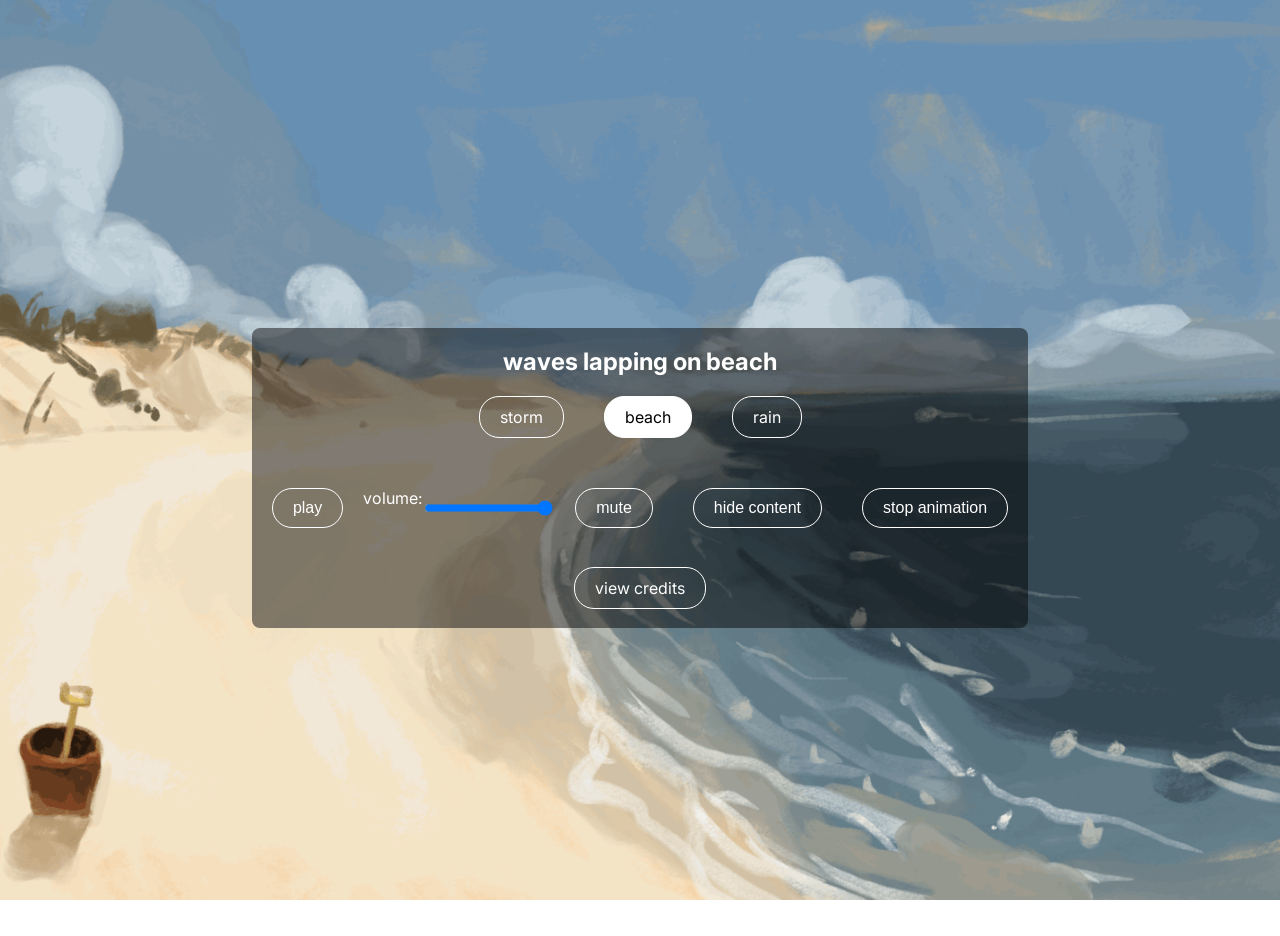
<file: beach.html>
<!DOCTYPE html>
<html lang="en">

<head>
    <meta charset="UTF-8">
    <meta name="viewport" content="width=device-width, initial-scale=1.0">
    <link rel="stylesheet" href="css/styles.css">
    <link href='https://fonts.googleapis.com/css?family=Inter' rel='stylesheet'>
    <title>Document</title>
</head>

<body id="beach_page">
    <a href="#beach_settings" class="skip">Skip to main</a>
    <img src="media/beach_still.png" id="beach_info" alt="waves lapping on beach during a sunny day animation">
    <main>
        <section class="content">
            <h1>waves lapping on beach</h1>
            <section class="main">
                <a href="index.html">storm</a>
                <a href="beach.html" class="selected">beach</a>
                <a href="rain.html">rain</a>
            </section>
            <section class="settings" id="beach_settings">
                <button class="play">play</button>
                <label for="volume">volume: </label>
                <input type="range" class="volume" name="volume" id="volume" min="0" max="100" value="100"><span class="level"> </span>
                <button class="mute ">mute</button>
                <audio loop class="sound">
                    <source src="sounds/sea.mp3" type="audio/mp3">
                </audio>
                <button class="hide">hide content</button>
                <button class="stop" id="stop_beach">stop animation</button>
            </section>
            <section class="credits">
                <a href="credits.html">view credits</a>
            </section>
        </section>
        <button hidden class="show">show content</button>
    </main>
    <script src="js/javascript.js"></script>
</body>

</html>
</file>
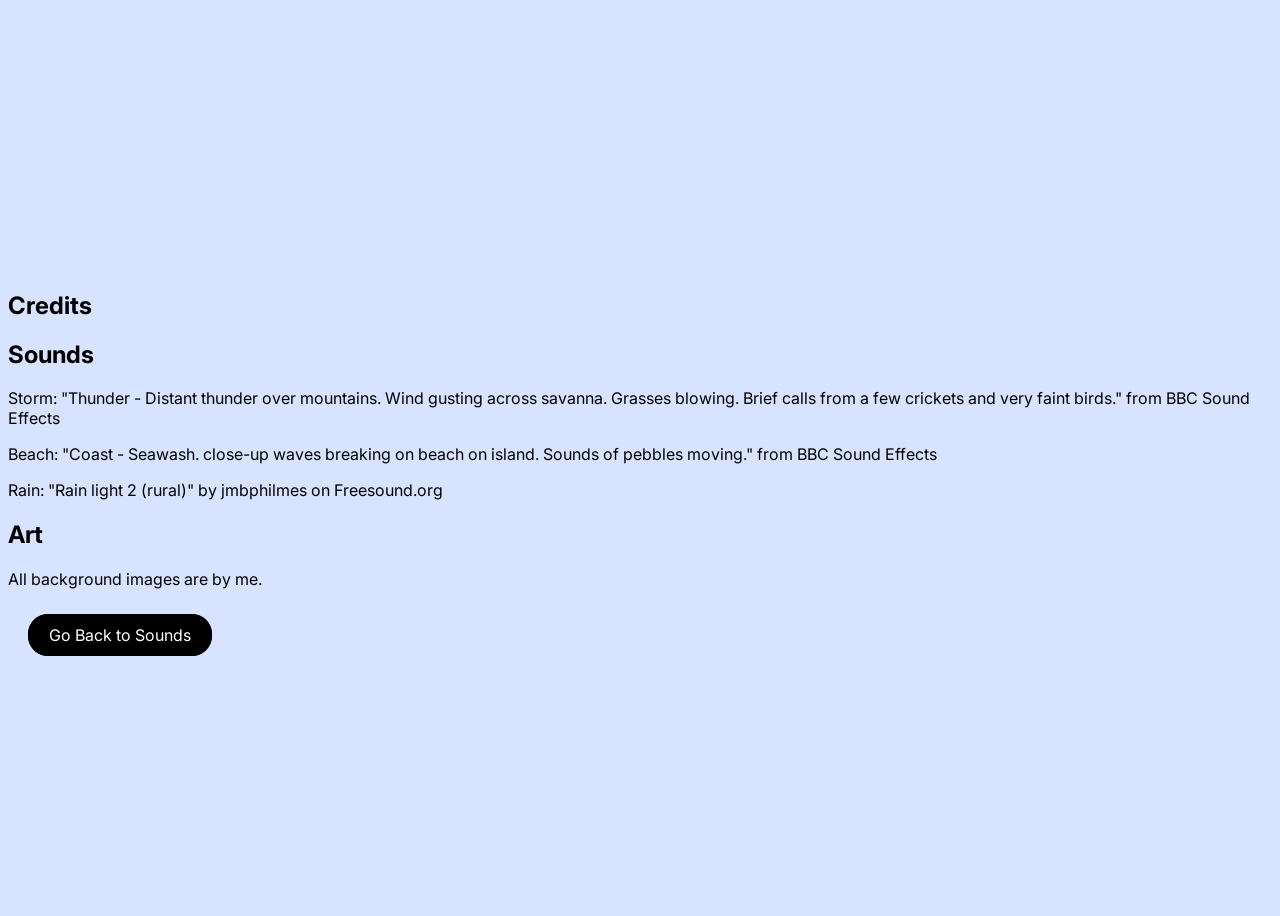
<file: credits.html>
<!DOCTYPE html>
<html lang="en">

<head>
    <meta charset="UTF-8">
    <meta name="viewport" content="width=device-width, initial-scale=1.0">
    <link rel="stylesheet" href="css/styles.css">
    <link href='https://fonts.googleapis.com/css?family=Inter' rel='stylesheet'>
    <title>Document</title>
</head>

<body id="credits">
    <main>
        <section class="credit_section">
            <h1>Credits</h1>
            <section>
                <h2>Sounds</h2>
                <p>Storm: "Thunder - Distant thunder over mountains. Wind gusting across savanna. Grasses blowing. 
                    Brief calls from a few crickets and very faint birds." from BBC Sound Effects</p>
                <p>Beach: "Coast - Seawash. close-up waves breaking on beach on island. Sounds of pebbles moving." from BBC Sound Effects</p>
                <p>Rain: "Rain light 2 (rural)" by jmbphilmes on Freesound.org</p>
            </section>
            <section>
                <h2>Art</h2>
                <p>All background images are by me.</p>
            </section>
            <br>
            <a href="index.html" id="go_home">Go Back to Sounds</a>
        </section>
    </main>
    <script src="js/javascript.js"></script>
</body>

</html>
</file>
<file: css/styles.css>
#storm_page {
    background-image: url(../media/storm.gif);
    background-repeat: no-repeat;
    background-size: cover;
    background-position: center;
    background-attachment: fixed;
    color: white;
    font-family: "inter";
    height: 100%;
}

#beach_page {
    background-image: url(../media/beach.gif);
    background-repeat: no-repeat;
    background-size: cover;
    background-position: center;
    background-attachment: fixed;
    color: white;
    font-family: "inter";
}

#rain_page {
    background-image: url(../media/rain.gif);
    background-repeat: no-repeat;
    background-size: cover;
    background-position: center;
    background-attachment: fixed;
    color: white;
    font-family: "inter";
}


#credits {
    background-color: rgb(215, 227, 255);
    font-family: "inter";
}


main {
    display: flex;
    align-items: center;
    justify-content: center;
    min-height: 100vh;
}

.selected {
    background-color: white;
    color: black;
}

.content {
    background-color: rgba(0, 0, 0, 0.476);
    border-radius: 8px;
    width: fit-content;
    margin: 0;
    text-align: center;
}

.show {
    grid-column: 2 / span 1;
    grid-row: 2 / span 1;
    margin: 90px;
}

.main{
    display: flex;
    justify-content: center;
   text-align: center;
   margin: 20px 0;
}


.settings {
    display: flex;
    justify-content: center;
    text-align: center;
    margin: 50px 0;
    width: 100%;
}

.credits {
    margin: 30px 0;
    text-align: center;
}

button {
    padding: 10px 20px;
    border-radius: 20px;
    border: none;
    margin: 0 20px;
    background-color: transparent;
    border: solid 1px white;
    color: white;
    font-size: 16px;
}

button:hover {
    background-color: white;
    color: black;
}

a {
    color: white;
    text-decoration: none;
    border: solid 1px white;
    padding: 10px 20px;
    border-radius: 20px;
    margin: 0 20px;
}

a:hover {
    color: black;
    text-decoration: none;
    background-color: white;
}

#go_home {
    color: black;
    text-decoration: underline;
}

#storm_info, #beach_info, #rain_info {
    display: none;
}

.skip {
    position: relative;
    top: -65px;
    background-color: white;
    color: black;
}

.skip:focus {
    position: relative;
    top: 30px;
    background-color: white;
    color: black;
}

#go_home {
    color: white;
    background-color: black;
    text-decoration: none;
    border: solid 1px black;
    padding: 10px 20px;
    border-radius: 20px;
}

#go_home:hover {
    text-decoration: underline;
}

@media (prefers-reduced-motion: reduce) {
    #storm_page {
        background-image: url(../media/storm_still.png);
    }
    #beach_page {
        background-image: url(../media/beach_still.png);
    }
    #rain_page {
        background-image: url(../media/rain_still.png);
    }
    .stop {
        display: none;
    }
}

@media (max-width: 700px) {
    body {
        display: flex;
        flex-direction: column;
        margin: 10px;
    }
    .content {
        display: flex;
        flex-direction: column;
        padding: 10px;
    }
    .settings {
        display: flex;
        flex-direction: column;
        flex: 0;
    }
    .credits {
        display: flex;
        flex-direction: column;
        flex-wrap: wrap;
    }

    a {
        margin: 10px;
    }

    button {
        margin: 10px;
    }
}
</file>
